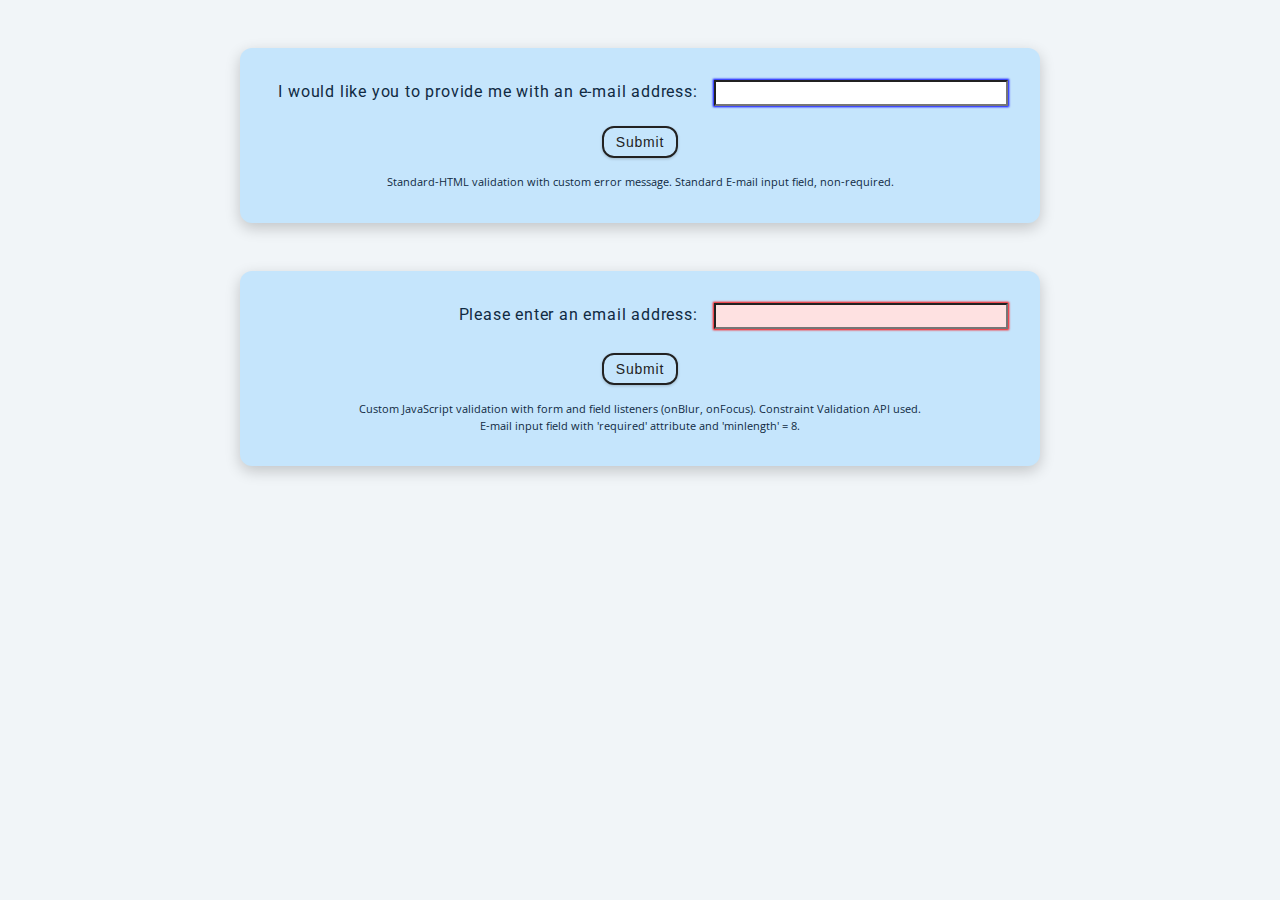
<file: form-validation/index.html>
<!DOCTYPE html>
<html lang="en">

<head>
  <meta charset="UTF-8" />
  <meta name="viewport" content="width=device-width, initial-scale=1.0" />
  <title>Counter Starter</title>
  <link rel="stylesheet" href="styles.css" />
</head>

<body>
  <section class="container">
    <form autocomplete="off">
      <div class="value-container">
        <label for="mail">I would like you to provide me with an e-mail
          address:</label>
        <input type="email" id="mail" name="mail" class="value">
      </div>
      <button class="btn">Submit</button>
    </form>
    <footer>Standard-HTML validation with custom error message. Standard E-mail
      input field, non-required.</footer>
  </section>

  <section class="container">
    <form novalidate autocomplete="off">
      <div class="value-container">
        <label for="anothermail">
          <span>Please enter an email address:</span>
        </label>
        <input type="email" id="anothermail" name="mail" class="value" required
          minlength="8">
        <span> </span>
        <span class="error" aria-live="polite"></span>
      </div>
      <button class="btn">Submit</button>
    </form>
    <footer>Custom JavaScript validation with form and field listeners (onBlur,
      onFocus). Constraint Validation API used.<br>
      E-mail input field with 'required' attribute and 'minlength' = 8.</footer>
  </section>
  <script src="validate-forms.js"></script>
</body>

</html>
</file>
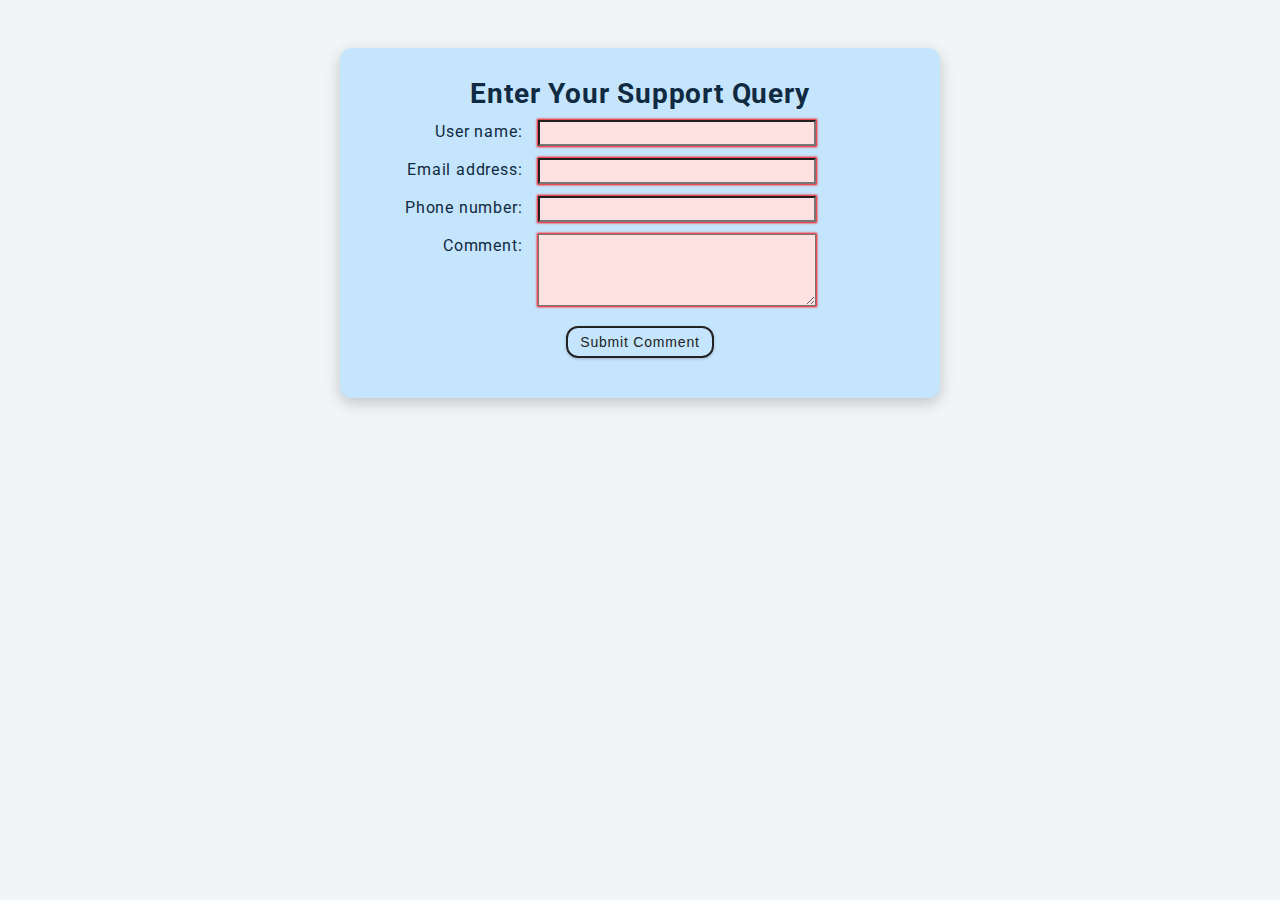
<file: form-validation/task1.html>
<!DOCTYPE html>
<html lang="en">

<head>
  <meta charset="utf-8" />
  <meta name="viewport" content="width=device-width, initial-scale=1.0" />
  <title>Form validation: Task 1</title>
  <link rel="stylesheet" href="styles.css" />
  <style>
    .container {
      max-width: 600px
    }

    .value-container {
      grid-template-columns: 1.8fr 3fr 1fr
    }
  </style>
</head>

<body>
  <section class="container">

    <form autocomplete="off">
      <h3>Enter your support query</h3>
      <div class="value-container">
        <label for="uname">User name:</label>
        <input type="text" name="uname" id="uname" class="value" minlength=5
          maxlength="20" required>
      </div>
      <div class="value-container">
        <label for="email">Email address:</label>
        <input type="email" name="email" id="email" class="value" required>
      </div>
      <div class="value-container">
        <label for="phone">Phone number:</label>
        <input type="tel" name="phone" id="phone" minlength=3 maxlength=25
          pattern="(0\d{2,6}\s*/)?\s*[1-9](\d{2,4}\s*)+" class="value" required>
      </div>
      <div class="value-container">
        <label for="comment">Comment:</label>
        <textarea name="comment" id="comment" rows="4" class="value"
          maxlength=200 required></textarea>
      </div>
      <button class="btn">submit comment</button>
    </form>

  </section>
</body>

</html>
</file>
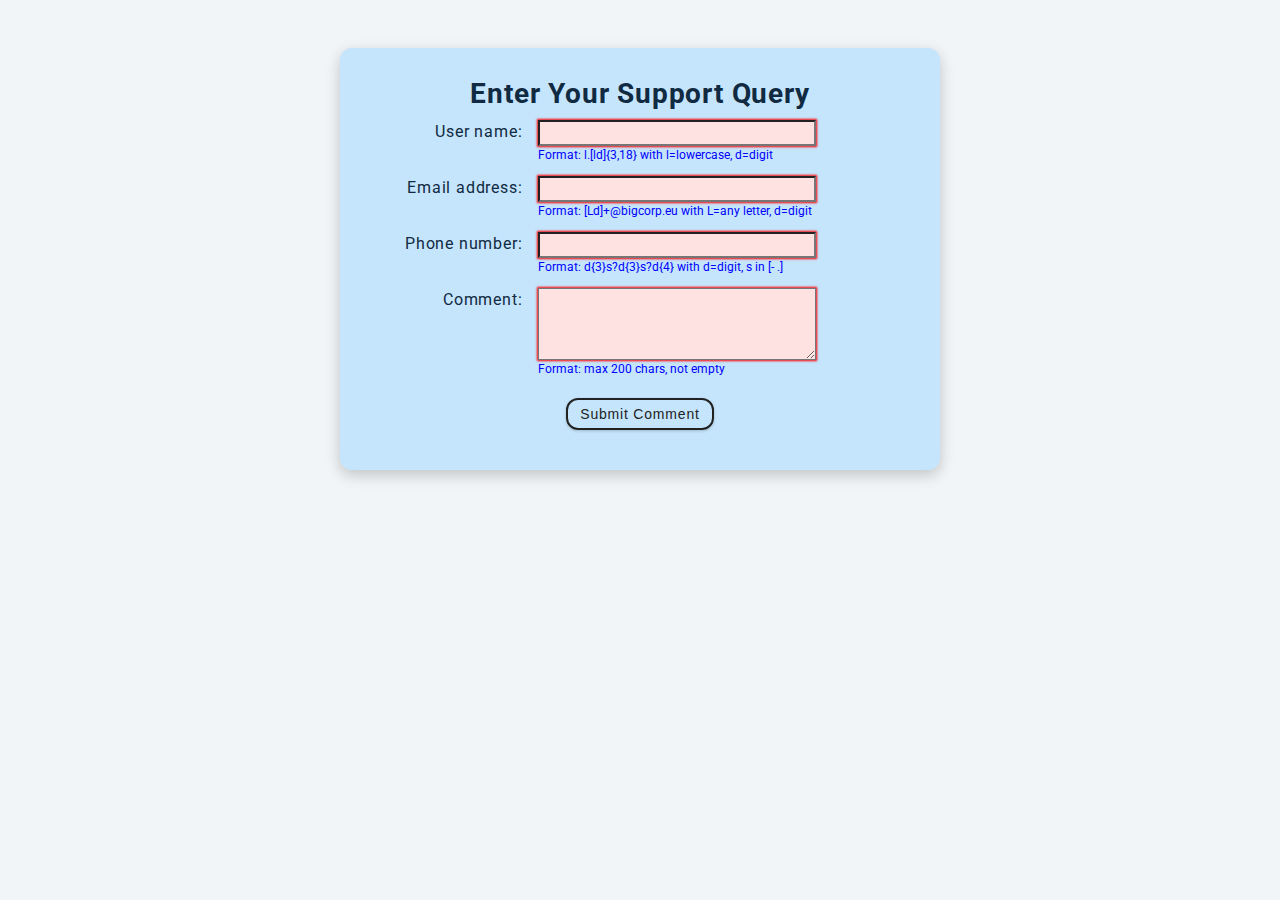
<file: form-validation/task2.html>
<!DOCTYPE html>
<html lang="en">

<head>
  <meta charset="utf-8" />
  <meta name="viewport" content="width=device-width, initial-scale=1.0" />
  <title>Form validation: Task 2</title>
  <link rel="stylesheet" href="styles.css" />
  <style>
    .container {
      max-width: 600px
    }

    .value-container {
      grid-template-columns: 1.8fr 3fr 1fr
    }
  </style>
</head>

<body>
  <section class="container">

    <form autocomplete="off">
      <h3>Enter your support query</h3>
      <div class="value-container">
        <label for="uname">User name:</label>
        <input type="text" name="uname" id="uname" class="value" minlength=5
          maxlength="20" pattern="[a-z]\.[a-z0-9]{3,}" required>
        <span></span><span></span>
        <span class="hint" aria-live="polite">Format: l.[ld]{3,18} with
          l=lowercase, d=digit</span>
      </div>
      <div class="value-container">
        <label for="email">Email address:</label>
        <input type="email" name="email" id="email" class="value"
          pattern="[a-zA-Z0-9]+@bigcorp.eu" required>
        <span></span><span></span>
        <span class="hint" aria-live="polite">Format: [Ld]+@bigcorp.eu with
          L=any letter, d=digit</span>
      </div>
      <div class="value-container">
        <label for="phone">Phone number:</label>
        <input type="tel" name="phone" id="phone" minlength=3 maxlength=25
          pattern="\d{3}([-. ]?)\d{3}\1\d{4}" class="value" required>
        <span></span><span></span>
        <span class="hint" aria-live="polite">Format: d{3}s?d{3}s?d{4}
          with d=digit, s in [- .]</span>
      </div>
      <div class="value-container">
        <label for="comment">Comment:</label>
        <textarea name="comment" id="comment" rows="4" class="value"
          maxlength=200 required></textarea>
        <span></span><span></span>
        <span class="hint" aria-live="polite">Format: max 200 chars, not
          empty</span>
      </div>
      <button class="btn">submit comment</button>
    </form>

  </section>
</body>

</html>
</file>
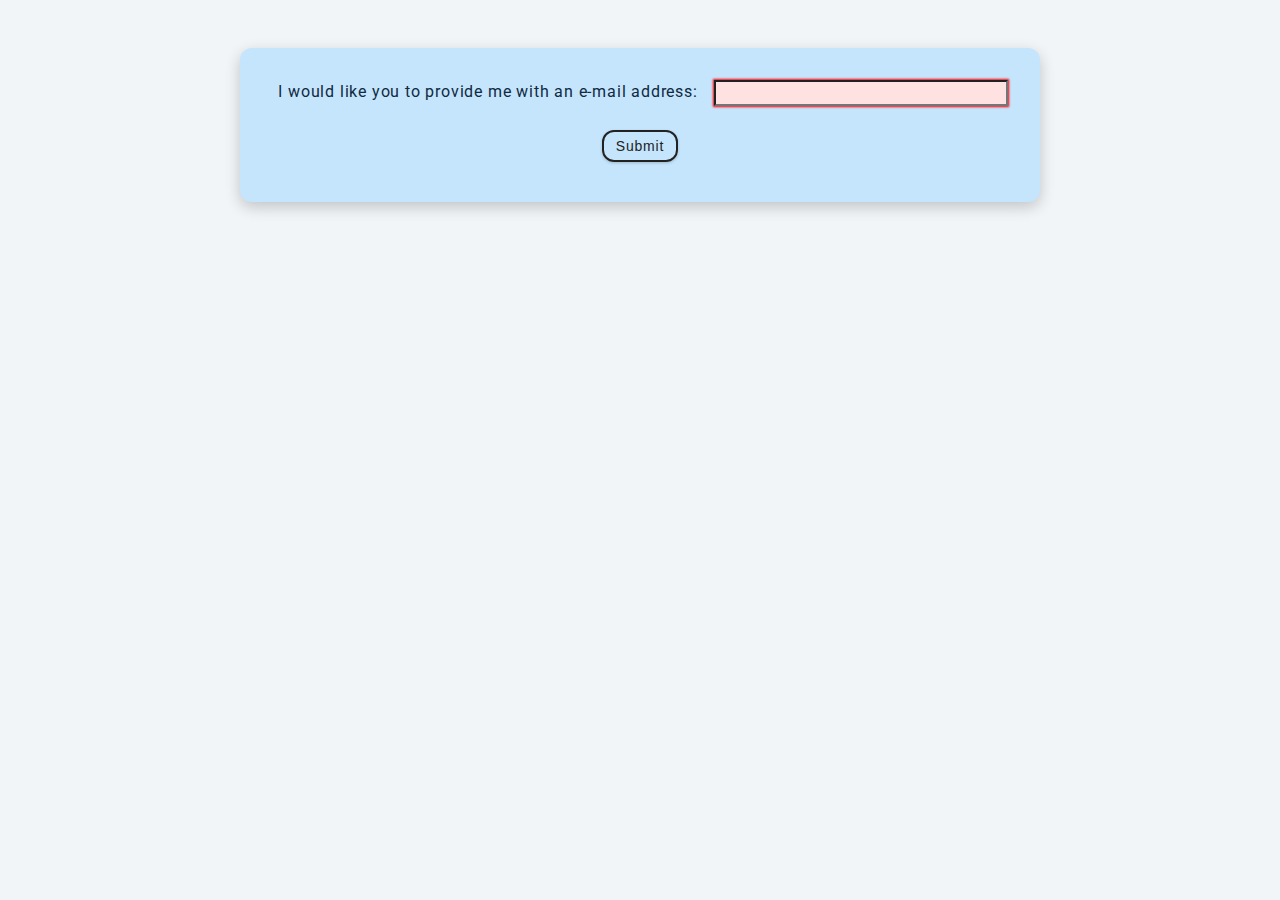
<file: form-validation/task3.html>
<!DOCTYPE html>
<html lang="en">

<head>
  <meta charset="utf-8" />
  <meta name="viewport" content="width=device-width, initial-scale=1.0" />
  <title>Form validation: Task 1</title>
  <link rel="stylesheet" href="styles.css" />
</head>

<body>
  <section class="container">

    <form autocomplete="off">
      <div class="value-container">
        <label for="mail">I would like you to provide me with an e-mail
          address:</label>
        <input type="email" id="mail" name="mail" class="value" minlength=10
          required>
        <span></span>
        <span class="error" aria-live="polite"></span>
      </div>
      <button class="btn">Submit</button>
    </form>

  </section>
  <script src="task3.js"></script>
</body>

</html>
</file>
<file: form-validation/styles.css>
@import url('https://fonts.googleapis.com/css?family=Open+Sans|Roboto:400,700&display=swap');

:root {
  /* dark shades of primary color*/
  --clr-primary-1: hsl(205, 86%, 17%);
  --clr-primary-2: hsl(205, 77%, 27%);
  --clr-primary-3: hsl(205, 72%, 37%);
  --clr-primary-4: hsl(205, 63%, 48%);
  /* primary/main color */
  --clr-primary-5: hsl(205, 78%, 60%);
  /* lighter shades of primary color */
  --clr-primary-6: hsl(205, 89%, 70%);
  --clr-primary-7: hsl(205, 90%, 76%);
  --clr-primary-8: hsl(205, 86%, 81%);
  --clr-primary-9: hsl(205, 90%, 88%);
  --clr-primary-10: hsl(205, 100%, 96%);
  /* darkest grey - used for headings */
  --clr-grey-1: hsl(209, 61%, 16%);
  --clr-grey-2: hsl(211, 39%, 23%);
  --clr-grey-3: hsl(209, 34%, 30%);
  --clr-grey-4: hsl(209, 28%, 39%);
  /* grey used for paragraphs */
  --clr-grey-5: hsl(210, 22%, 49%);
  --clr-grey-6: hsl(209, 23%, 60%);
  --clr-grey-7: hsl(211, 27%, 70%);
  --clr-grey-8: hsl(210, 31%, 80%);
  --clr-grey-9: hsl(212, 33%, 89%);
  --clr-grey-10: hsl(210, 36%, 96%);
  --clr-white: #fff;
  --clr-red-dark: hsl(360, 67%, 44%);
  --clr-red-light: hsl(360, 71%, 66%);
  --clr-rose-light: hsl(360, 95%, 94%);
  --clr-green-dark: hsl(125, 67%, 44%);
  --clr-green-light: hsl(125, 71%, 66%);
  --clr-black: #222;
  --ff-primary: 'Roboto', sans-serif;
  --ff-secondary: 'Open Sans', sans-serif;
  --transition: all 0.3s linear;
  --spacing: 0.05rem;
  --radius: 0.75rem;
  --light-shadow: 0 5px 15px rgba(0, 0, 0, 0.1);
  --dark-shadow: 0 5px 15px rgba(0, 0, 0, 0.2);
  --max-width: 1170px;
  --fixed-width: 800px;
}

/*
Global Styles
*/
*,
::after,
::before {
  margin: 0;
  padding: 0;
  box-sizing: border-box;
}

body {
  font-family: var(--ff-secondary);
  background: var(--clr-grey-10);
  color: var(--clr-grey-1);
  line-height: 1.5;
  font-size: 0.875rem;
}

ul {
  list-style-type: none;
}

a {
  text-decoration: none;
}

h1,
h2,
h3,
h4 {
  letter-spacing: var(--spacing);
  text-transform: capitalize;
  line-height: 1.25;
  margin-bottom: 0.75rem;
  font-family: var(--ff-primary);
}

h1 {
  font-size: 3rem;
}

h2 {
  font-size: 2rem;
}

h3 {
  font-size: 1.25rem;
}

h4 {
  font-size: 0.875rem;
}

p {
  margin-bottom: 1.25rem;
  color: var(--clr-grey-5);
}

@media screen and (min-width: 800px) {
  h1 {
    font-size: 4rem;
  }

  h2 {
    font-size: 2.5rem;
  }

  h3 {
    font-size: 1.75rem;
  }

  h4 {
    font-size: 1rem;
  }

  body {
    font-size: 1rem;
  }

  h1,
  h2,
  h3,
  h4 {
    line-height: 1;
  }
}

.section {
  padding: 5rem 0;
}

.section-center {
  width: 90vw;
  margin: 0 auto;
  max-width: 1170px;
}

@media screen and (min-width: 992px) {
  .section-center {
    width: 95vw;
  }
}

main {
  min-height: 100vh;
  display: grid;
  place-items: center;
}

/*
Project-Specific styles
*/
.container {
  text-align: center;
  margin: 3rem auto;
  border-radius: var(--radius);
  box-shadow: var(--dark-shadow);
  background: var(--clr-primary-9);
  width: 90vw;
  max-width: var(--fixed-width);
  padding: 2rem;
}

span.error {
  padding: 0;
  margin-top: 0.25rem;
  font-size: 70%;
  color: white;
  background-color: var(--clr-red-dark);
  box-sizing: border-box;
}

span.hint {
  padding: 0;
  font-size: 75%;
  color: blue;
  box-sizing: border-box;
  font-family: var(--ff-primary);
}

.value-container {
  text-align: left;
  display: grid;
  grid-template-columns: 3fr 2fr;
  margin-bottom: 0.75rem;
}

.value {
  font-size: 90%;
  padding: 3px
}

label {
  text-align: right;
  margin-right: 1rem;
  letter-spacing: var(--spacing);
  font-family: var(--ff-primary);
}

input:valid, textarea:valid {
  box-shadow: 0 0 2px 1px blue;
}

input:invalid, textarea:invalid {
  background-color: var(--clr-rose-light);
  box-shadow: 0 0 2px 1px red;
}

.btn {
  text-transform: capitalize;
  background: transparent;
  color: var(--clr-black);
  padding: 0.375rem 0.75rem;
  letter-spacing: var(--spacing);
  display: inline-block;
  transition: var(--transition);
  font-size: 0.875rem;
  border: 2px solid var(--clr-black);
  cursor: pointer;
  box-shadow: 0 1px 3px rgba(0, 0, 0, 0.2);
  border-radius: var(--radius);
  margin: 0.5rem;
}

.btn:hover {
  color: var(--clr-white);
  background: var(--clr-black);
}

footer {
  margin-top: 0.5rem;
  font-size: 70%;
  font-family: var(--ff-secondary);
}
</file>
